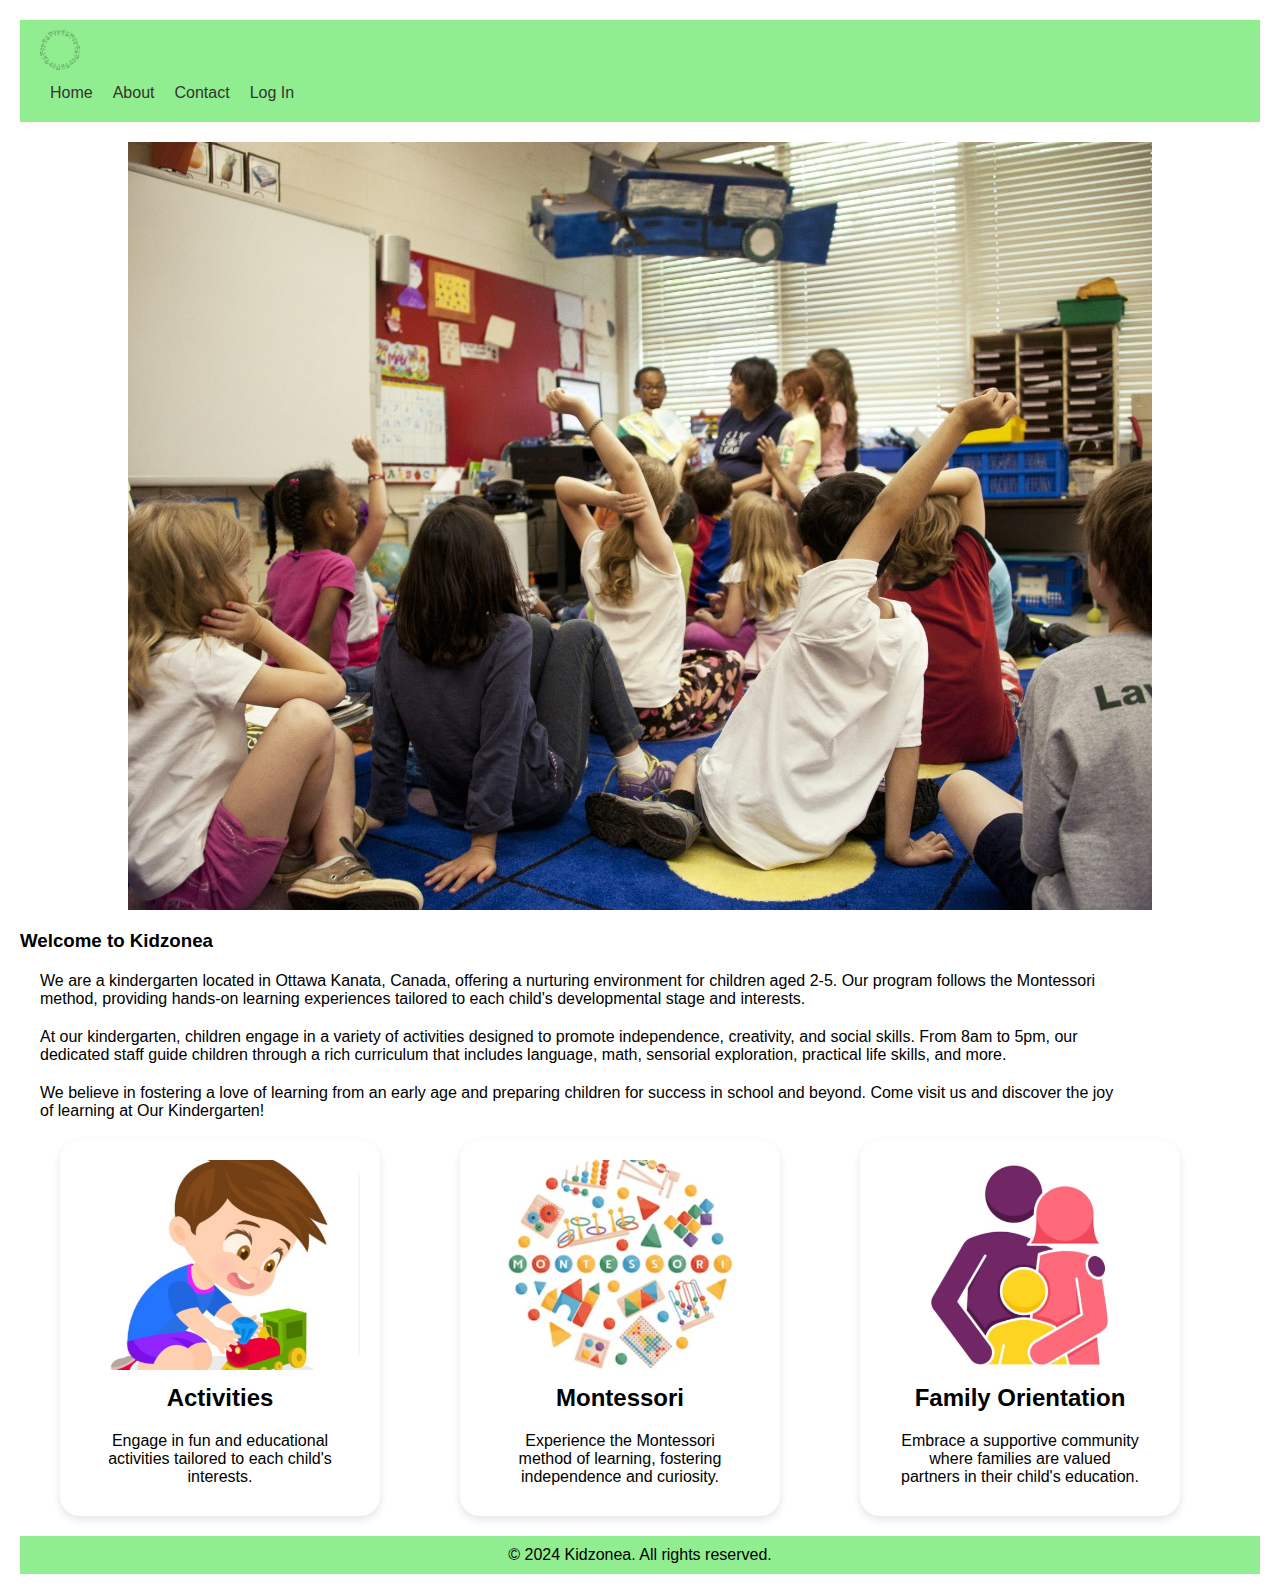
<file: index.html>
<!DOCTYPE html>
<html lang="en">
<head>
    <meta charset="UTF-8">
    <meta name="viewport" content="width=device-width, initial-scale=1.0">
    <!--style link-->
    <link rel="stylesheet" href="css/style.css">
      <title>Mid-term Amira Almadhagi 041106090- Home page</title>
</head>
<body>
     <!--navbar-->
    <nav class="navbar">
        <div class="logo">
            <img src="css/images/kidzonea logo.png" alt="kidzonea Logo">
        <ul>
            <li><a href="home.html" class="active">Home</a></li>
            <li><a href="about.html">About</a></li>
            <li><a href="contact.html">Contact</a></li>
            <li><a href="login.html">Log In</a></li>
        </ul>
    </nav>
     <!--responsive image-->

    <div class="image-container">
        <div class="content-section">
        <picture>
            <source media="(max-width: 767px)" srcset="css/images/1 kindergarten-320_x_240.jpg">
            <source media="(max-width: 1023px)" srcset="css/images/1 kindergarten-640_x_480.jpg">
            <source srcset="css/images/1 kindergarten-1024_x_768.jpg">
            <img src="css/images/1 kindergarten-1024_x_768.jpg" alt="kindergarten class">
        </picture>
    </div>
     <!--welcoming paragraph-->
    <div class="paragraph-section">
        <h3>Welcome to Kidzonea</h3>
        <p>We are a kindergarten located in Ottawa Kanata, Canada, offering a nurturing environment for children aged 2-5. Our program follows the Montessori method, providing hands-on learning experiences tailored to each child's developmental stage and interests.</p>
        <p>At our kindergarten, children engage in a variety of activities designed to promote independence, creativity, and social skills. From 8am to 5pm, our dedicated staff guide children through a rich curriculum that includes language, math, sensorial exploration, practical life skills, and more.</p>
        <p>We believe in fostering a love of learning from an early age and preparing children for success in school and beyond. Come visit us and discover the joy of learning at Our Kindergarten!</p>
    </div>
</div>

 <!--kindergarten options cards-->
 <div class="cards-container">
    <div class="card">
        <picture>
            <source media="(max-width: 767px)" srcset="css/images/activities-320_x_240.png">
            <source media="(max-width: 1023px)" srcset="css/images/activities 640_x_480.png">
            <source srcset="css/images/activities-1024_x_768.png">
            <img src="css/images/activities-1024_x_768.png" alt="activities">
        </picture>
        <h2>Activities</h2>
        <p>Engage in fun and educational activities tailored to each child's interests.</p>
    </div>

    <div class="card">
        <picture>
            <source media="(max-width: 767px)" srcset="css/images/mantassori-320_x_240.png">
            <source media="(max-width: 1023px)" srcset="css/images/mantassori-640_x_480.png">
            <source srcset="css/images/mantassori-1024_x_768.png">
            <img src="css/images/mantassori-1024_x_768.png" alt="mantassori learning">
        </picture>
        <h2>Montessori</h2>
        <p>Experience the Montessori method of learning, fostering independence and curiosity.</p>
    </div>

    <div class="card">
        <picture>
            <source media="(max-width: 767px)" srcset="css/images/parents-320_x_240.png">
            <source media="(max-width: 1023px)" srcset="css/images/parents-640_x_480.png">
            <source srcset="css/images/parents-1024_x_768.png">
            <img src="css/images/parents-1024_x_768.png" alt="Parents icon">
        </picture>
        <h2>Family Orientation</h2>
        <p>Embrace a supportive community where families are valued partners in their child's education.</p>
    </div>
</div>

    <!--footer bar-->
    
    <footer class="footer-navbar">
        <p>&copy; 2024 Kidzonea. All rights reserved.</p>
    </footer>
  
    
    
</body>
</html>
</file>
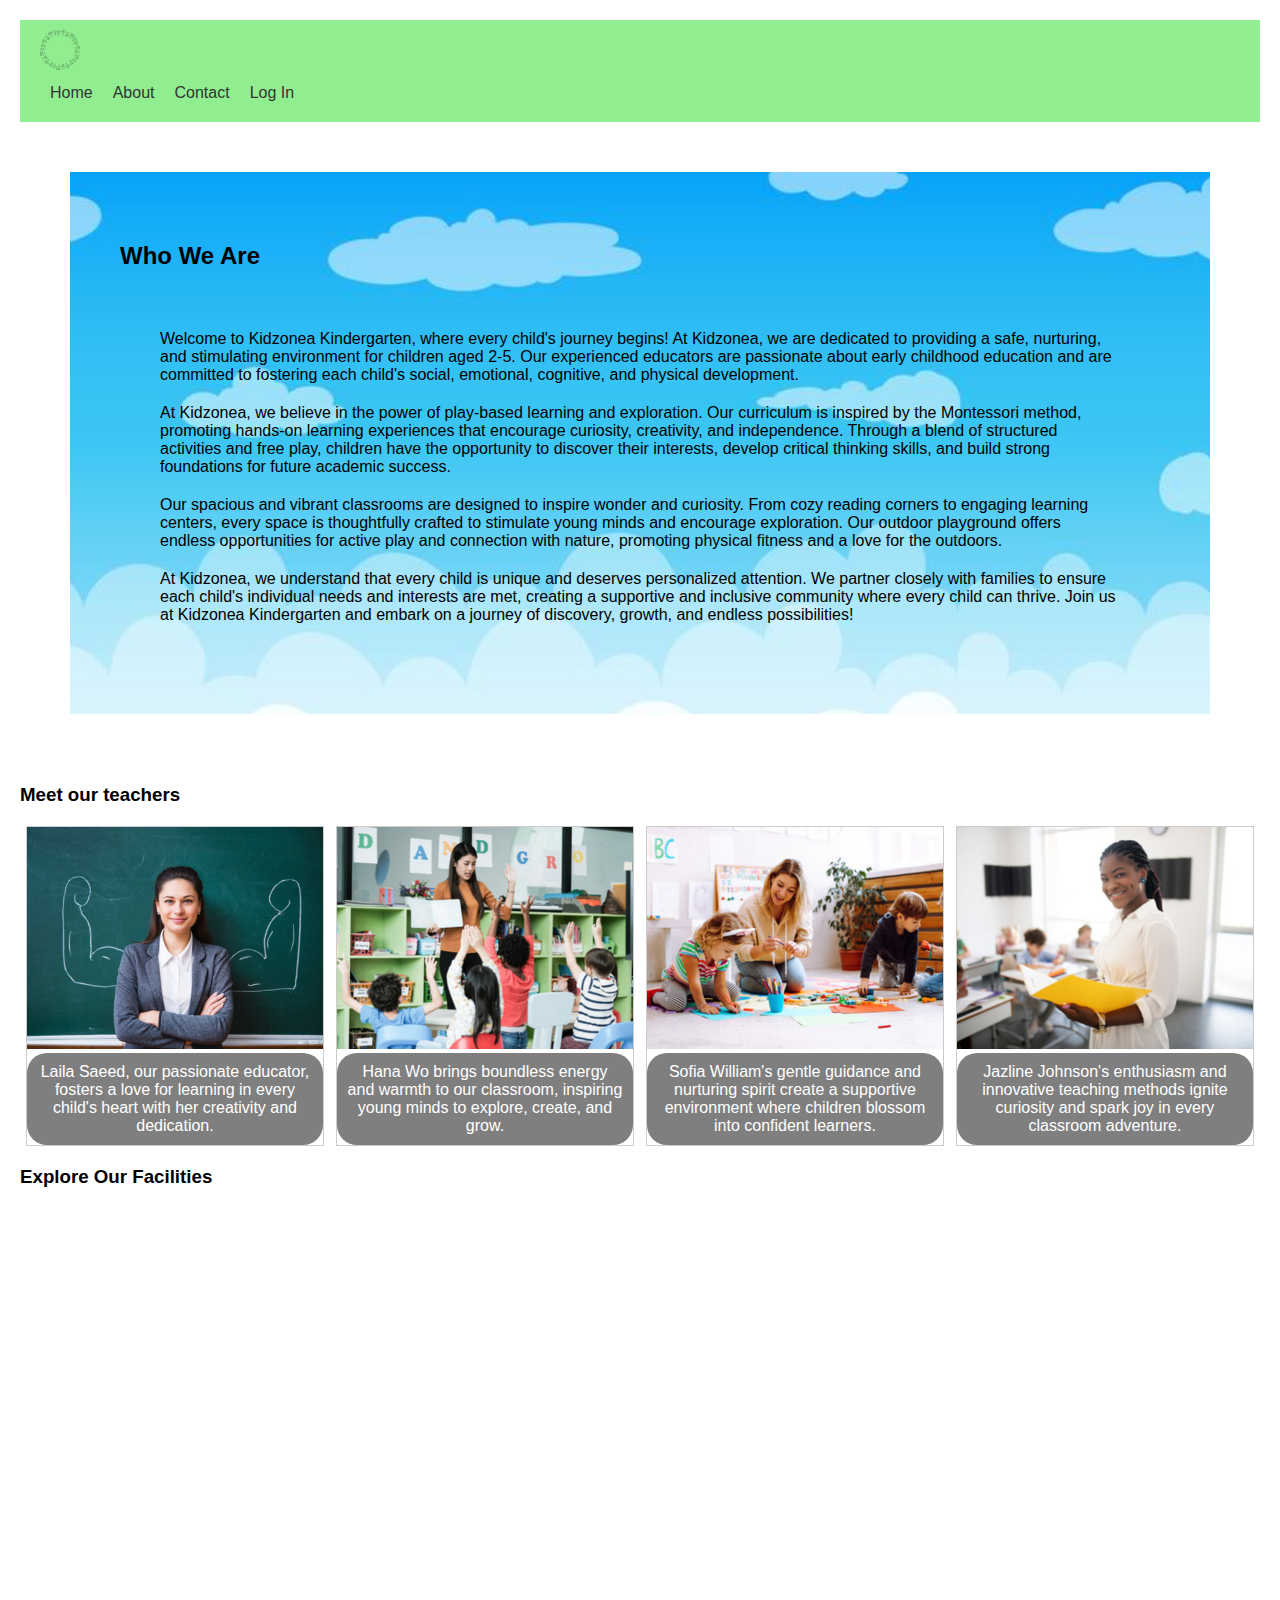
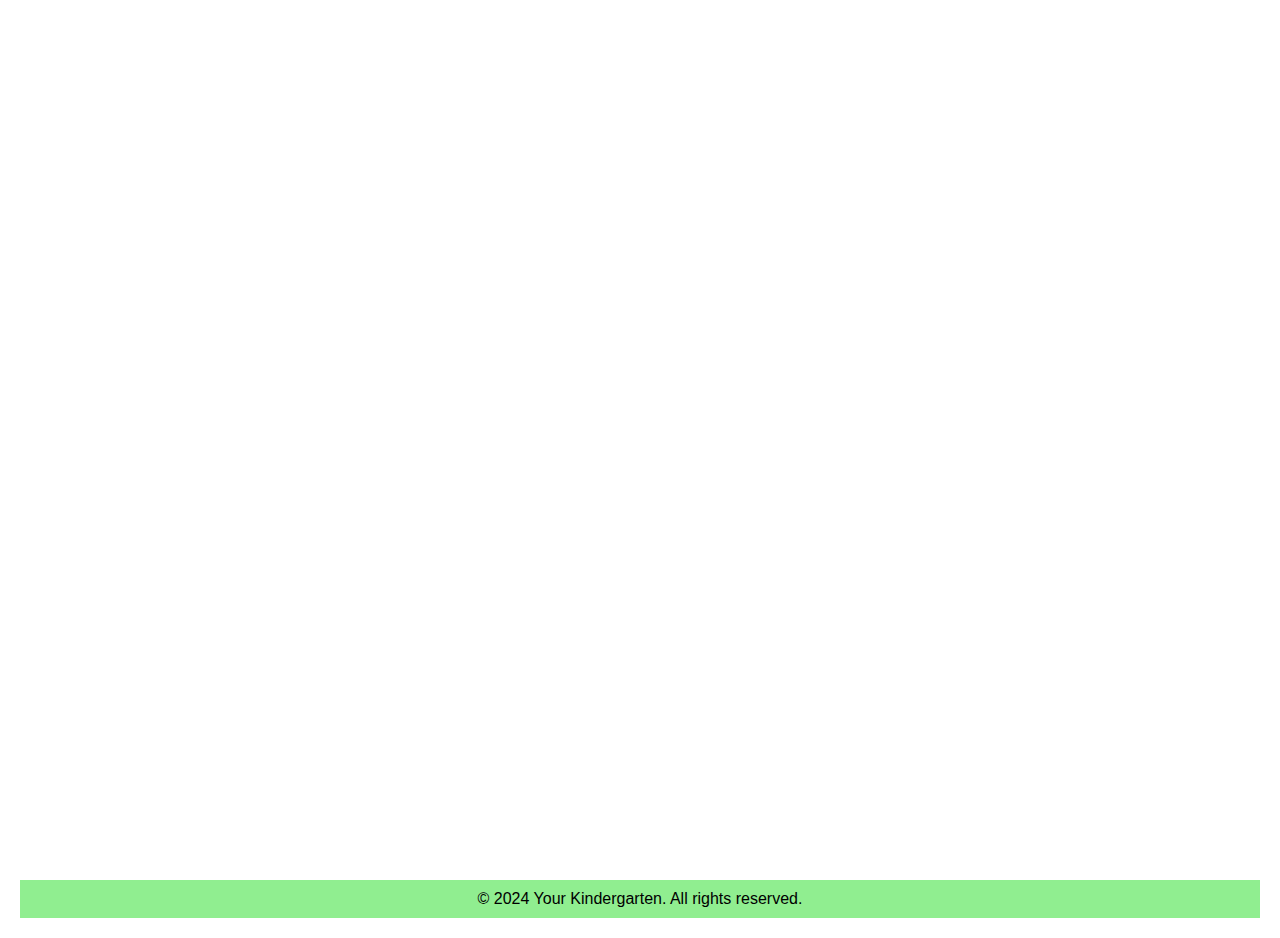
<file: about.html>
<!DOCTYPE html>
<html lang="en">
<head>
    <meta charset="UTF-8">
    <meta name="viewport" content="width=device-width, initial-scale=1.0">
    <!--style link-->
    <link rel="stylesheet" href="css/style.css">   
    <title>About page</title>
</head>
<body>
  <!---skip liks-->
  <a class="skip-link" href="#teachers-section">Skip to Meet Our Teachers</a>
    <a class="skip-link" href="#facilities-section">Skip to Explore Our Facilities</a>
    <!--navbar-->
    <nav class="navbar">
      <div class="logo">
        <img src="css/images/kidzonea logo.png" alt="kidzonea Logo">
      <ul>
          <li><a href="home.html" class="active">Home</a></li>
          <li><a href="about.html">About</a></li>
          <li><a href="contact.html">Contact</a></li>
          <li><a href="login.html">Log In</a></li>
      </ul>
  </nav>

    <!--who we are?-->
    <div class="whoweare-section">
        <div class="skybackground-image">
        <h2>Who We Are</h2>
        <div class="content-container">
        <p>Welcome to Kidzonea Kindergarten, where every child's journey begins! At Kidzonea, we are dedicated to providing a safe, nurturing, and stimulating environment for children aged 2-5. Our experienced educators are passionate about early childhood education and are committed to fostering each child's social, emotional, cognitive, and physical development.</p>
        <p>At Kidzonea, we believe in the power of play-based learning and exploration. Our curriculum is inspired by the Montessori method, promoting hands-on learning experiences that encourage curiosity, creativity, and independence. Through a blend of structured activities and free play, children have the opportunity to discover their interests, develop critical thinking skills, and build strong foundations for future academic success.</p>
        <p>Our spacious and vibrant classrooms are designed to inspire wonder and curiosity. From cozy reading corners to engaging learning centers, every space is thoughtfully crafted to stimulate young minds and encourage exploration. Our outdoor playground offers endless opportunities for active play and connection with nature, promoting physical fitness and a love for the outdoors.</p>
        <p>At Kidzonea, we understand that every child is unique and deserves personalized attention. We partner closely with families to ensure each child's individual needs and interests are met, creating a supportive and inclusive community where every child can thrive. Join us at Kidzonea Kindergarten and embark on a journey of discovery, growth, and endless possibilities!</p>
      </div>
    </div>
  </div>
<!--Teachers gallery-->
<section id="teachers-section"></section>
  <h3>Meet our teachers</h3>
  

  <div class="gallery-container">
    <div class="responsive">
      <div class="gallery">
        <a target="_blank" href="img_Laila Saeed.jpg">
          <picture>
            <source media="(max-width: 767px)" srcset="css/images/Laila Saeed-320_x_240.jpg">
            <source media="(max-width: 1023px)" srcset="css/images/Laila Saeed-640_x_480.jpg">
            <source srcset="css/images/Laila Saeed-1024_x_768.jpg">
            <img src="css/images/Laila Saeed-1024_x_768.jpg" alt="Laila Saeed image">
        </picture>
        </a>
        <div class="desc">Laila Saeed, our passionate educator, fosters a love for learning in every child's heart with her creativity and dedication.</div>
      </div>
    </div>
  
    <div class="responsive">
      <div class="gallery">
        <a target="_blank" href="img_Hana Wo.jpg">
          <picture>
            <source media="(max-width: 767px)" srcset="css/images/Hana Wo-320_x_240.jpg">
            <source media="(max-width: 1023px)" srcset="css/images/Hana Wo-640_x_480.jpg">
            <source srcset="css/images/Hana Wo-1024_x_768.jpg">
            <img src="css/images/Hana Wo-1024_x_768.jpg" alt="Hana Wo image">
        </picture>
        </a>
        <div class="desc">Hana Wo brings boundless energy and warmth to our classroom, inspiring young minds to explore, create, and grow.</div>
      </div>
    </div>
  
    <div class="responsive">
      <div class="gallery">
        <a target="_blank" href="img_Sofia Wiliam.jpg">
          <picture>
            <source media="(max-width: 767px)" srcset="css/images/sofia Wiliam-320_x_240.jpg">
            <source media="(max-width: 1023px)" srcset="css/images/sofia Wiliamo-640_x_480.jpg">
            <source srcset="css/images/sofia Wiliam-1024_x_768.jpg">
            <img src="css/images/sofia Wiliam-1024_x_768.jpg" alt="sofia Wiliam image">
        </picture>
        </a>
        <div class="desc">Sofia William's gentle guidance and nurturing spirit create a supportive environment where children blossom into confident learners.</div>
      </div>
    </div>
  
    <div class="responsive">
      <div class="gallery">
        <a target="_blank" href="img_Jazline Jhonson.jpg">
          <picture>
            <source media="(max-width: 767px)" srcset="css/images/Jazline Jhonson-320_x_240.jpg">
            <source media="(max-width: 1023px)" srcset="css/images/Jazline Jhonson-640_x_480.jpg">
            <source srcset="css/images/Jazline Jhonson-1024_x_768.jpg">
            <img src="css/images/Jazline Jhonson-1024_x_768.jpg" alt="Jazline Jhonson image">
        </picture>
        </a>
        <div class="desc">Jazline Johnson's enthusiasm and innovative teaching methods ignite curiosity and spark joy in every classroom adventure.</div>
      </div>
    </div>
  </div>
  
  <div class="clearfix"></div>

  <!--Kidzonea building gallery-->
  <section id="facilities-section"></section>
  <h3>Explore Our Facilities</h3>


  <div class="gallery-horizontal">
    <div class="gallery-item">
      <a target="_blank" href="classroom.jpg">
        <picture>
          <source media="(max-width: 767px)" srcset="css/images/classroom-320_x_240.jpg">
          <source media="(max-width: 1023px)" srcset="css/images/classroom-640_x_480.jpg">
          <source srcset="css/images/classroom-1024_x_768.jpg">
          <img src="css/images/classroom-1024_x_768.jpg" alt="classroom image">
      </picture>
      </a>
      <div class="desc">Discover our expansive classrooms, thoughtfully designed to inspire curiosity and creativity. With ample space, natural light, and modern resources, our classrooms foster a dynamic learning environment where children can thrive</div>
    </div>
  </div>
  
  <div class="gallery-grid">
    <div class="gallery-item">
      <a target="_blank" href="indoor_playing_area.jpg">
        <picture>
          <source media="(max-width: 767px)" srcset="css/images/indoor playing area-320_x_240.jpg">
          <source media="(max-width: 1023px)" srcset="css/images/indoor playing area-640_x_480.jpg">
          <source srcset="css/images/indoor playing area-1024_x_768.jpg">
          <img src="css/images/indoor playing area-1024_x_768.jpg" alt="indoor playing area image">
      </picture>
      </a>
      <div class="desc">Explore our indoor play area, a vibrant space where children can unleash their energy and imagination. Filled with engaging activities and safe equipment, it's the perfect environment for fun-filled adventures and social interaction</div>
    </div>
  </div>
  
  <div class="gallery-grid">
    <div class="gallery-item">
      <a target="_blank" href="food_area.jpg">
        <picture>
          <source media="(max-width: 767px)" srcset="css/images/food area-320_x_240.jpg">
          <source media="(max-width: 1023px)" srcset="css/images/food area-640_x_480.jpg">
          <source srcset="css/images/food area-1024_x_768.jpg">
          <img src="css/images/food area-1024_x_768.jpg" alt="food area image">
      </picture>
      </a>
      <div class="desc">Welcome to our food room, a cozy space where children gather to enjoy nutritious meals together. With its warm atmosphere and healthy offerings, it's a place where nourishment and camaraderie come together to support happy, healthy kids</div>
    </div>
  </div>
  
  <div class="clearfix"></div>






<!--footer bar-->
    <footer class="footer-navbar">
        <p>&copy; 2024 Your Kindergarten. All rights reserved.</p>
    </footer>
    
</body>
</html>
</file>
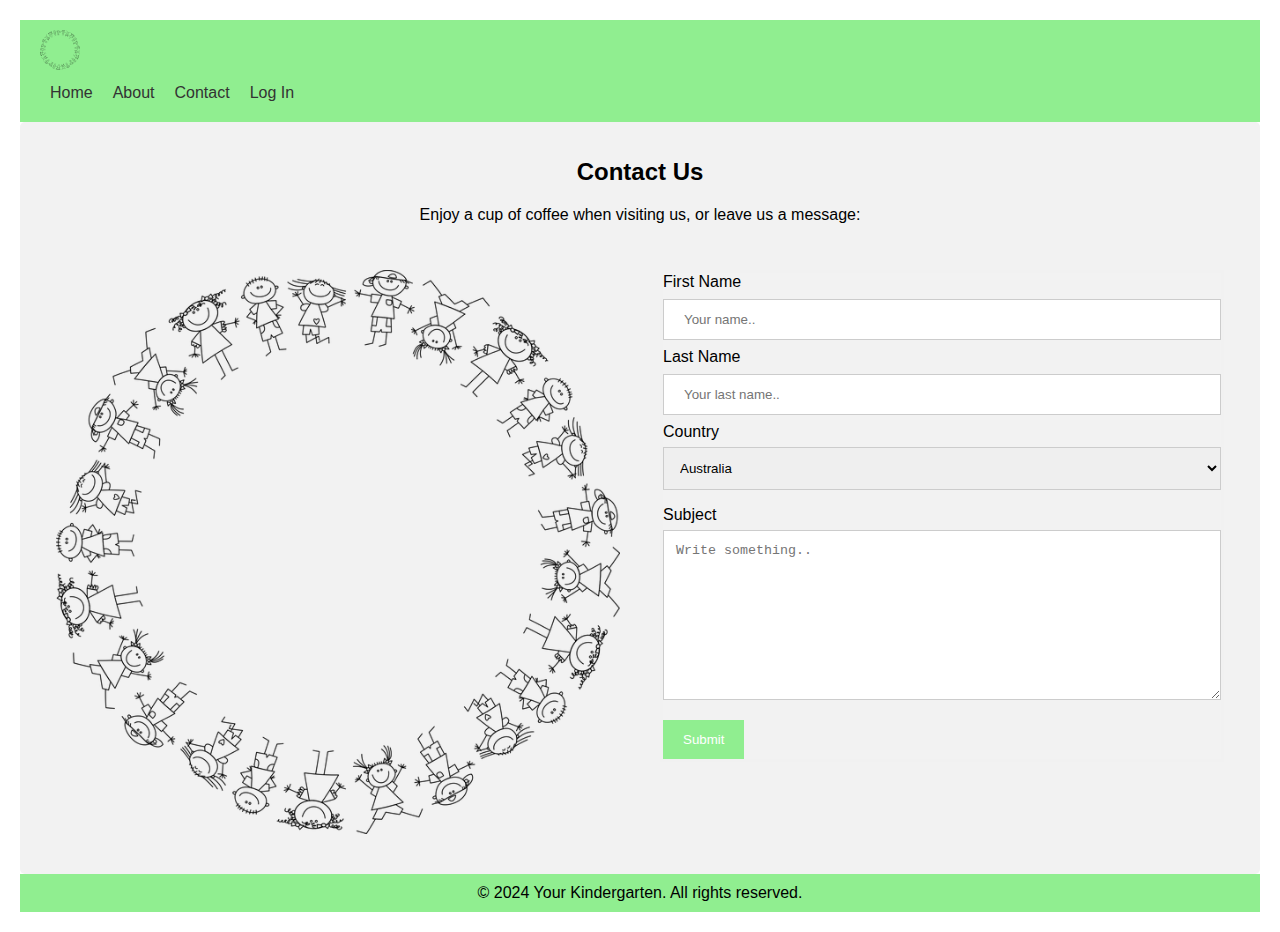
<file: contact.html>
<!DOCTYPE html>
<html lang="en">
<head>
    <meta charset="UTF-8">
    <meta name="viewport" content="width=device-width, initial-scale=1.0">
    <!--style link-->
    <link rel="stylesheet" href="css/style.css">   
    <title>contact us</title>
</head>
<body>
    <!--navbar-->
    <nav class="navbar">
      <div class="logo">
          <img src="css/images/kidzonea logo.png" alt="kidzonea Logo">
      <ul>
          <li><a href="home.html" class="active">Home</a></li>
          <li><a href="about.html">About</a></li>
          <li><a href="contact.html">Contact</a></li>
          <li><a href="login.html">Log In</a></li>
      </ul>
  </nav>


    <!--contact us form-->
    <div class="container">
        <div style="text-align:center">
          <h2>Contact Us</h2>
          <p>Enjoy a cup of coffee when visiting us, or leave us a message:</p>
        </div>
        <div class="row">
          <div class="column">
            <img src="css/images/kidzonea logo.png" style="width:100%">
          </div>
          <div class="column">
            <form action="/action_page.php">
              <label for="fname">First Name</label>
              <input type="text" id="fname" name="firstname" placeholder="Your name..">
              <label for="lname">Last Name</label>
              <input type="text" id="lname" name="lastname" placeholder="Your last name..">
              <label for="country">Country</label>
              <select id="country" name="country">
                <option value="australia">Australia</option>
                <option value="canada">Canada</option>
                <option value="usa">USA</option>
              </select>
              <label for="subject">Subject</label>
              <textarea id="subject" name="subject" placeholder="Write something.." style="height:170px"></textarea>
              <input type="submit" value="Submit">
            </form>
          </div>
        </div>
      </div>
           <!--footer bar-->
    <footer class="footer-navbar">
        <p>&copy; 2024 Your Kindergarten. All rights reserved.</p>
    </footer>
    
</body>
</html>
</file>
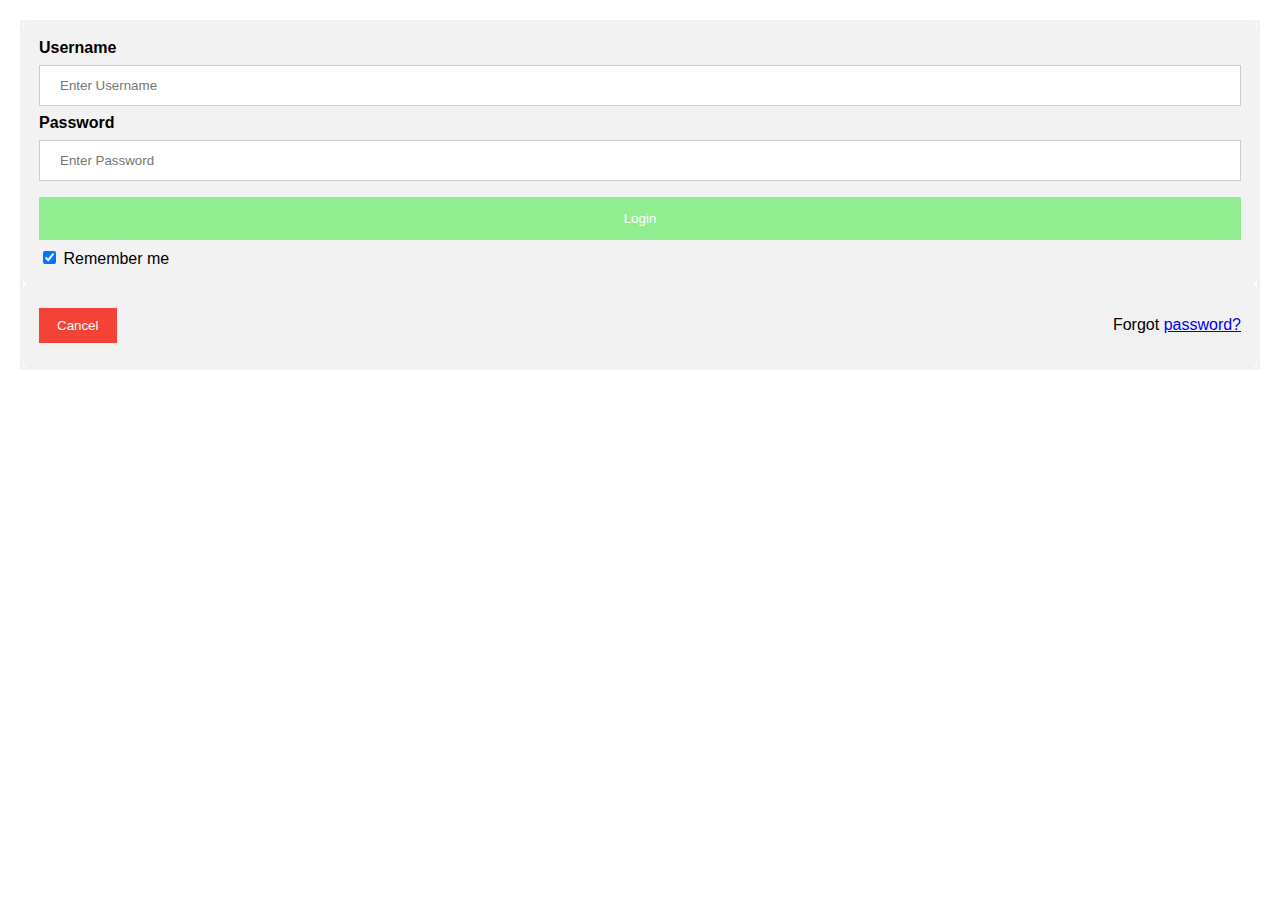
<file: login.html>
<!DOCTYPE html>
<html lang="en">
<head>
    <meta charset="UTF-8">
    <meta name="viewport" content="width=device-width, initial-scale=1.0">
    <link rel="stylesheet" href="css/style.css">
    <title>log in page</title>
</head>
<body>

    <form action="action_page.php" method="post">
            
        <div class="container">
          <label for="uname"><b>Username</b></label>
          <input type="text" placeholder="Enter Username" name="uname" required>
      
          <label for="psw"><b>Password</b></label>
          <input type="password" placeholder="Enter Password" name="psw" required>
      
          <button type="submit">Login</button>
          <label>
            <input type="checkbox" checked="checked" name="remember"> Remember me
          </label>
        </div>
      
        <div class="container" style="background-color:#f1f1f1">
          <button type="button" class="cancelbtn">Cancel</button>
          <span class="psw">Forgot <a href="#">password?</a></span>
        </div>
      </form>
    
</body>
</html>
</file>
<file: css/style.css>
/* General styles */
body {
  margin: 10px;
  padding: 10px;
  font-family:Verdana, Geneva, Tahoma, sans-serif; 
}

h1, h2, h3, h4, h5, h6 {
  margin-top: 20px;
  margin-bottom: 20px; }

p {
  margin: 20px 20px 20px 20px;
  }



  /*home page*/
  /* navigation bar*/
 { margin: 0;
    font-family: Arial, sans-serif;
}

.navbar {
    background-color: lightgreen;
}

.navbar ul {
    list-style-type: none;
    padding: 0;
    margin: 0;
    display: flex;
}

.navbar li {
    margin-right: 0px;
    margin-left: opx;
}

.navbar a {
    display: block;
    padding: 10px;
    text-decoration: none;
    color: #333; 
}

.navbar a:hover {
    background-color: white;
    color: #333; 
}

/* Responsive Style to the navbar */
@media screen and (max-width: 768px) {
    .navbar ul {
        flex-direction: column;
    }
    .navbar li {
        margin-right: 0;
        margin-bottom: 10px;
    }
}

/*logo in the bar*/
.navbar {
    display: flex;
    justify-content: space-between;
    align-items: center;
    background-color: lightgreen;
    padding: 10px 20px; 
  }
  
  .logo img {
    height: 40px;
    
  }
  
  .nav-links {
    list-style: none;
    margin: 0;
    padding: 0;
  }
  
  .nav-links li {
    display: inline;
    margin-right: 10px; }
  
  .nav-links li:last-child {
    margin-right: 0; 
  }
  
  .nav-links li a {
    text-decoration: none;
    color: black; 
  }


.image-container {
    max-width: 100%; 
    height: 40%;
    margin: 0 auto; 
}

.image-container img {
    width: 100%; 
    height:40%; 
    display: block; 
}

/*welcoming paragraph*/

.content-section {
    display: flex;
    flex-direction: column;
    align-items: center; 
    margin-top: 20px; 
}

.paragraph-section {
    width: 90%; 
    text-align: left; 
}

.paragraph-section p {
    margin-bottom: 20px; 
}

/* kindergarten options cards*/
.cards-container {
    display: flex;
    justify-content: space-around;
    flex-wrap: wrap; 
    max-width: 1200px; 
    width: 100%;
}

.card {
    background-color: white;
    border-radius: 20px; 
    box-shadow: 0 4px 8px rgba(0, 0, 0, 0.1); 
    padding: 20px;
    width: calc(30% - 40px); 
    margin-bottom: 20px; 
    text-align: center;
}

.card img {
    width: 100%;
    border-radius: 20px 20px 20px 20px; 
}

.card h2 {
    margin-top: 10px;
}

.card p {
    margin-bottom: 10px;
}

/* Responsive Styles */
@media screen and (max-width: 768px) {
    .card {
        width: calc(50% - 40px); 
    }
}

/* footer bar*/
.footer-navbar {
    background-color: lightgreen;
    padding: 10px 0;
    text-align: center;
}

.footer-navbar p {
    margin: 0;
}

/* About page*/

/*skip link*/
.skip-link {
  position: absolute;
  top: -40px;
  left: 0;
  background-color: #000;
  color: #fff;
  padding: 8px 16px;
  text-decoration: none;
}

.skip-link:focus,
.skip-link:hover {
  top: 0;
}


/* who we are section*/
.whoweare-section {
    position: relative;
    padding: 50px;
    color: black;
}

.skybackground-image {
    position: relative;
    width: 100%;
    height: 100%;
    background-image: url('images/sky.png'); 
    background-size: cover;
    background-position: center;
    padding: 50px; 
}

.content-container {
    padding: 20px; 
}

/*--Teachers gallery with fade in loading animation--*/
.gallery-container {
  display: flex;
  flex-wrap: wrap;
}

.responsive {
  padding: 0 6px;
  width: 24.99999%;
}

.gallery {
  border: 1px solid #ccc;
  animation: fadeIn 2s ease forwards;
}

.gallery:hover {
  border: 1px solid #777;
}

.gallery img {
  width: 100%;
  height: auto;
}

.desc {
  padding: 15px;
  text-align: center;
}

@keyframes fadeIn {
  from {
    opacity: 0;
    transform: translateY(20px);
  }
  to {
    opacity: 1;
    transform: translateY(0);
  }
}

.gallery-horizontal {
  display: flex;
  overflow-y: auto;
  flex-direction: row; 
}

.gallery-item {
  flex: 1;
  max-width: 33.33%; 
  opacity: 0; /* initially set opacity to 0 */
  animation: fadeIn 1s ease forwards; /* apply fadeIn animation */
}

.gallery-item img {
  width: 100%;
  height: auto;
}

.desc {
  text-align: center;
  background-color: rgba(0, 0, 0, 0.5);
  border-radius: 20px 20px 20px 20px;
  color: white;
  padding: 10px;
}

/* Define the fadeIn animation */
@keyframes fadeIn {
  from {
    opacity: 0;
  }
  to {
    opacity: 1;
  }
}

@media only screen and (max-width: 100%) {
  .responsive {
    width: 49.99999%;
    margin: 6px 0;
  }
}



/* contact us*/
* {
    box-sizing: border-box;
  }
  
  
  input[type=text], select, textarea {
    width: 100%;
    padding: 12px;
    border: 1px solid #ccc;
    margin-top: 6px;
    margin-bottom: 16px;
    resize: vertical;
  }
  
  input[type=submit] {
    background-color: lightgreen;
    color: white;
    padding: 12px 20px;
    border: none;
    cursor: pointer;
  }
  
  input[type=submit]:hover {
    background-color: #45a049;
  }
  
  /* container/contact section */
  .container {
    border-radius: 5px;
    background-color: #f2f2f2;
    padding: 10px;
  }
  
  /* two columns that float next to eachother */
  .column {
    float: left;
    width: 50%;
    margin-top: 6px;
    padding: 20px;
  }
  
  /* floats after the columns */
  .row:after {
    content: "";
    display: table;
    clear: both;
  }
  
  /* Responsive layout */
  @media screen and (max-width: 600px) {
    .column, input[type=submit] {
      width: 100%;
      margin-top: 0;
    }
  }

  /* log in page*/
  
/* Bordered form */
form {
  border: 3px solid #f1f1f1;
}

/* Full-width inputs */
input[type=text], input[type=password] {
  width: 100%;
  padding: 12px 20px;
  margin: 8px 0;
  display: inline-block;
  border: 1px solid #ccc;
  box-sizing: border-box;
}

/*  style for all buttons */
button {
  background-color: lightgreen;
  color: white;
  padding: 14px 20px;
  margin: 8px 0;
  border: none;
  cursor: pointer;
  width: 100%;
}

/*  hover effect for buttons */
button:hover {
  opacity: 0.8;
}

/* Extra style for the cancel button (red) */
.cancelbtn {
  width: auto;
  padding: 10px 18px;
  background-color: #f44336;
}


/*  padding to containers */
.container {
  padding: 16px;
}

/* The "Forgot password" text */
span.psw {
  float: right;
  padding-top: 16px;
}

/* styles for span and cancel button on extra small screens */
@media screen and (max-width: 300px) {
  span.psw {
    display: block;
    float: none;
  }
  .cancelbtn {
    width: 100%;
  }
}
</file>
